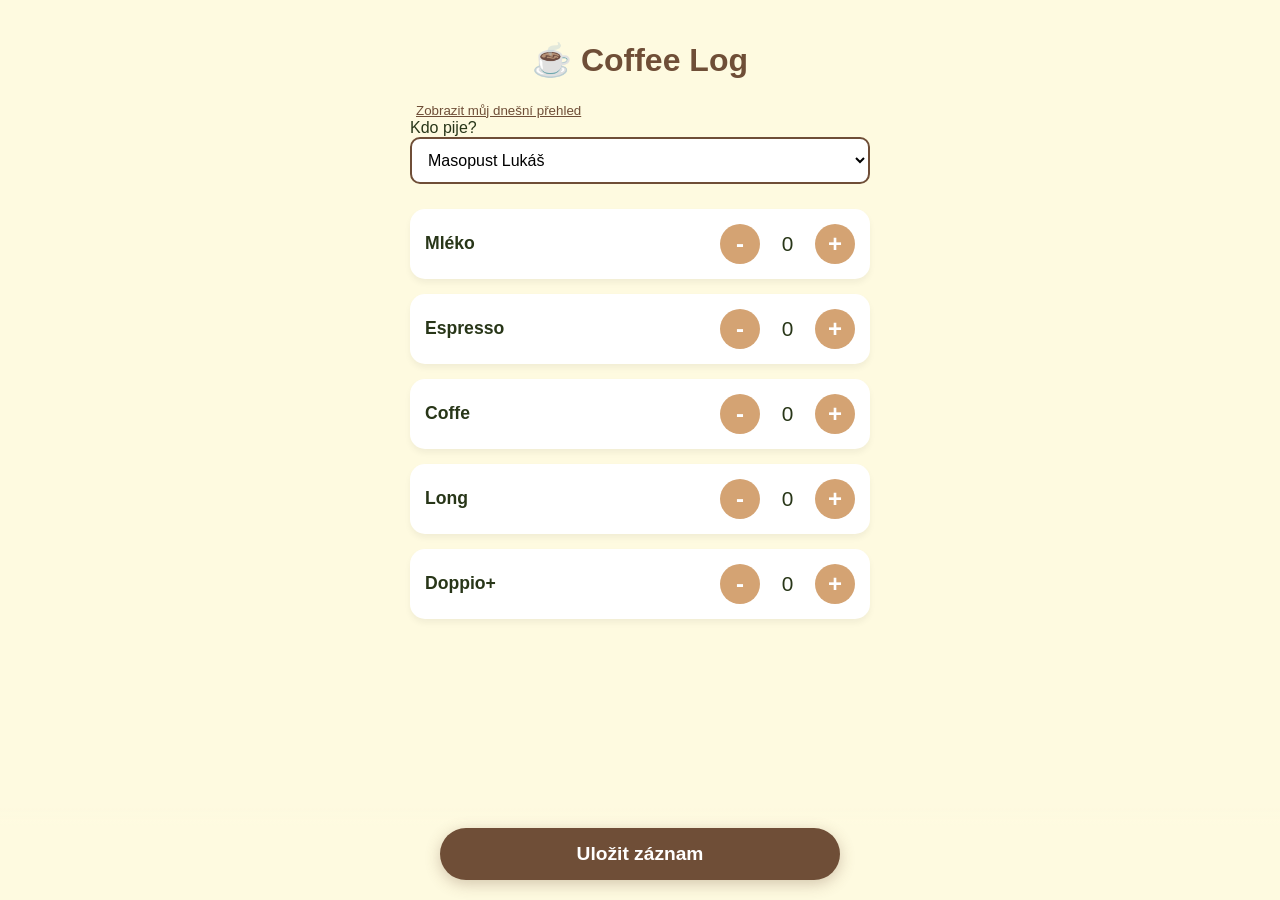
<file: wa-kaficko -offline aplikace/index.html>
<!DOCTYPE html>
<html lang="cs">
<head>
    <meta charset="UTF-8">
    <meta name="viewport" content="width=device-width, initial-scale=1.0">
    <title>Coffee Tracker</title>
    <link rel="stylesheet" href="style.css">
</head>
<body>
    <div class="app-container">
        <header>
           <h1>☕ Coffee Log</h1>
           <button onclick="showDailySummary()" style="background:none; border:none; color:var(--primary); text-decoration:underline; cursor:pointer;">Zobrazit můj dnešní přehled</button>
        </header>

        <section class="user-section">
            <label for="user-select">Kdo pije?</label>
            <select id="user-select">
                <option value="">Načítání uživatelů...</option>
            </select>
        </section>

        <section id="drinks-container" class="drinks-grid">
            </section>

        <footer>
            <button id="save-btn" class="main-btn">Uložit záznam</button>
        </footer>
    </div>

    <div id="toast" class="toast hidden">Uloženo!</div>

    <script src="script.js"></script>

    <div id="custom-modal" class="modal-overlay hidden">
        <div class="modal-content">
            <h2 id="modal-title">Titulek</h2>
            <div id="modal-body">Obsah</div>
            <button class="main-btn close-modal-btn" onclick="closeModal()">Zavřít</button>
        </div>
    </div>
</body>
</html>
</file>
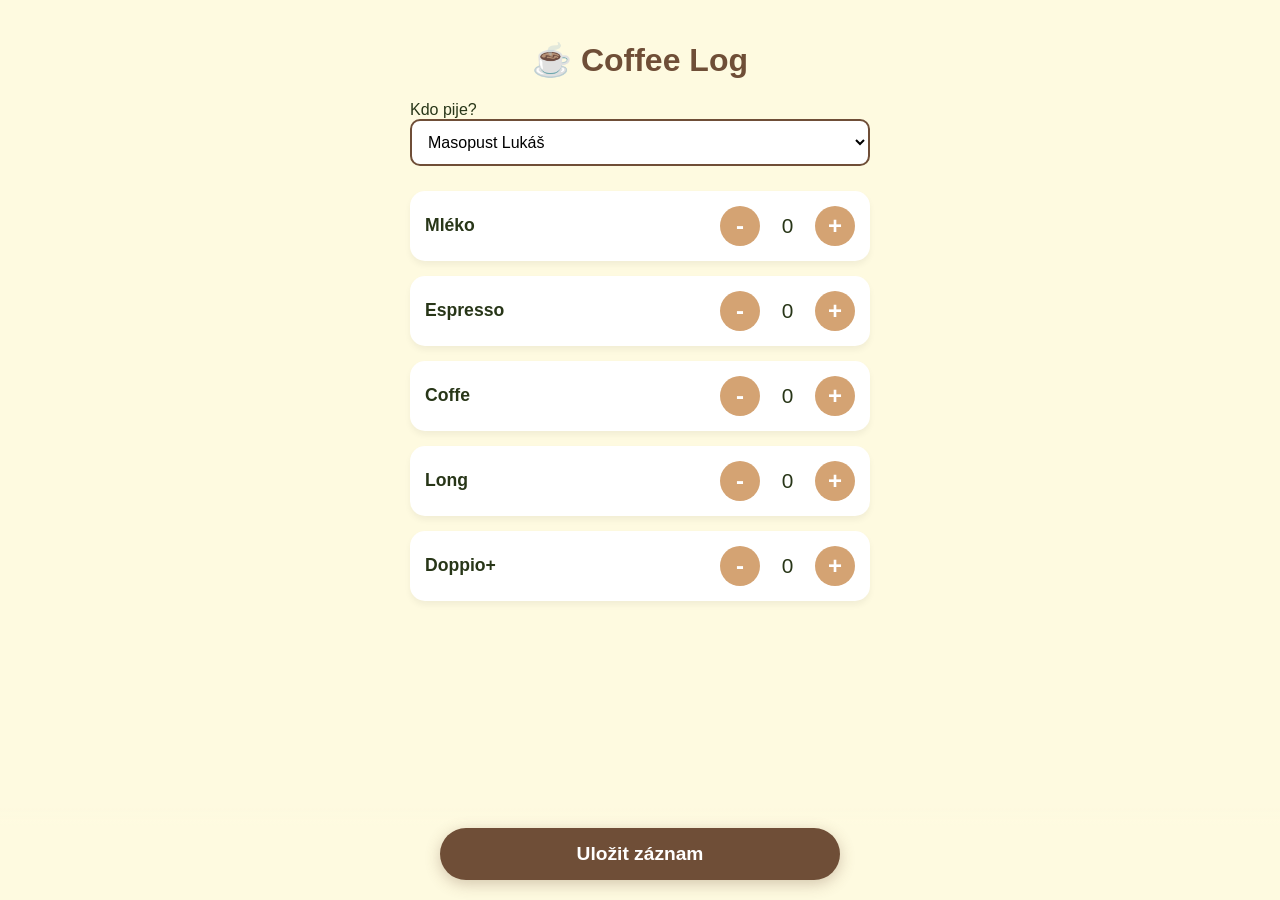
<file: wa-kaficko/index.html>
<!DOCTYPE html>
<html lang="cs">
<head>
    <meta charset="UTF-8">
    <meta name="viewport" content="width=device-width, initial-scale=1.0">
    <title>Coffee Tracker</title>
    <link rel="stylesheet" href="style.css">
</head>
<body>
    <div class="app-container">
        <header>
            <h1>☕ Coffee Log</h1>
        </header>

        <section class="user-section">
            <label for="user-select">Kdo pije?</label>
            <select id="user-select">
                <option value="">Načítání uživatelů...</option>
            </select>
        </section>

        <section id="drinks-container" class="drinks-grid">
            </section>

        <footer>
            <button id="save-btn" class="main-btn">Uložit záznam</button>
        </footer>
    </div>

    <div id="toast" class="toast hidden">Uloženo!</div>

    <script src="script.js"></script>
</body>
</html>
</file>
<file: wa-kaficko -offline aplikace/style.css>
:root {
    --primary: #6f4e37;
    --accent: #d4a373;
    --bg: #fefae0;
    --text: #283618;
    --white: #ffffff;
}

body {
    font-family: -apple-system, BlinkMacSystemFont, "Segoe UI", Roboto, sans-serif;
    background-color: var(--bg);
    color: var(--text);
    margin: 0;
    display: flex;
    justify-content: center;
}

.app-container {
    width: 100%;
    max-width: 500px;
    padding: 20px;
    box-sizing: border-box;
}

header h1 {
    text-align: center;
    color: var(--primary);
}

.user-section {
    margin-bottom: 25px;
}

select {
    width: 100%;
    padding: 12px;
    border-radius: 10px;
    border: 2px solid var(--primary);
    font-size: 1rem;
    background: var(--white);
}

.drinks-grid {
    display: grid;
    gap: 15px;
    margin-bottom: 100px;
}

.drink-card {
    background: var(--white);
    padding: 15px;
    border-radius: 15px;
    display: flex;
    justify-content: space-between;
    align-items: center;
    box-shadow: 0 4px 6px rgba(0,0,0,0.05);
}

.drink-info span {
    font-weight: bold;
    font-size: 1.1rem;
}

.counter {
    display: flex;
    align-items: center;
    gap: 15px;
}

.btn-circle {
    width: 40px;
    height: 40px;
    border-radius: 50%;
    border: none;
    background: var(--accent);
    color: white;
    font-size: 1.5rem;
    font-weight: bold;
    cursor: pointer;
    display: flex;
    align-items: center;
    justify-content: center;
}

.btn-circle:active {
    transform: scale(0.9);
}

.count-val {
    font-size: 1.3rem;
    min-width: 25px;
    text-align: center;
}

footer {
    position: fixed;
    bottom: 0;
    left: 0;
    right: 0;
    padding: 20px;
    background: linear-gradient(transparent, var(--bg) 20%);
    display: flex;
    justify-content: center;
}

.main-btn {
    background: var(--primary);
    color: white;
    border: none;
    padding: 15px 40px;
    border-radius: 30px;
    font-size: 1.2rem;
    font-weight: bold;
    width: 100%;
    max-width: 400px;
    box-shadow: 0 4px 15px rgba(111, 78, 55, 0.3);
}

.toast {
    position: fixed;
    top: 20px;
    background: #283618;
    color: white;
    padding: 10px 20px;
    border-radius: 20px;
    transition: opacity 0.3s;
}

.hidden { opacity: 0; pointer-events: none; }
.modal-overlay {
    position: fixed;
    top: 0; left: 0; right: 0; bottom: 0;
    background: rgba(40, 54, 24, 0.8); 
    display: flex;
    align-items: center;
    justify-content: center;
    z-index: 1000;
    opacity: 1;
    transition: opacity 0.3s ease;
}

.modal-overlay.hidden {
    opacity: 0;
    pointer-events: none;
}

.modal-content {
    background: var(--white);
    padding: 25px;
    border-radius: 20px;
    width: 85%;
    max-width: 400px;
    text-align: center;
    box-shadow: 0 10px 30px rgba(0,0,0,0.3);
    transform: translateY(0);
    transition: transform 0.3s ease;
}

.modal-overlay.hidden .modal-content {
    transform: translateY(30px);
}

.modal-content h2 {
    color: var(--primary);
    margin-top: 0;
    font-size: 1.5rem;
}

#modal-body {
    margin: 20px 0;
    font-size: 1.1rem;
    color: var(--text);
}

.summary-list {
    list-style: none;
    padding: 0;
    margin: 0;
    text-align: left;
}

.summary-list li {
    display: flex;
    justify-content: space-between;
    padding: 12px 5px;
    border-bottom: 1px solid #eaeaea;
    font-size: 1.2rem;
}

.summary-list li:last-child {
    border-bottom: none;
}

.summary-list li span {
    font-weight: bold;
    color: var(--primary);
}

.close-modal-btn {
    padding: 12px 30px;
    font-size: 1.1rem;
    width: auto;
    margin-top: 10px;
}
</file>
<file: wa-kaficko/style.css>
:root {
    --primary: #6f4e37;
    --accent: #d4a373;
    --bg: #fefae0;
    --text: #283618;
    --white: #ffffff;
}

body {
    font-family: -apple-system, BlinkMacSystemFont, "Segoe UI", Roboto, sans-serif;
    background-color: var(--bg);
    color: var(--text);
    margin: 0;
    display: flex;
    justify-content: center;
}

.app-container {
    width: 100%;
    max-width: 500px;
    padding: 20px;
    box-sizing: border-box;
}

header h1 {
    text-align: center;
    color: var(--primary);
}

.user-section {
    margin-bottom: 25px;
}

select {
    width: 100%;
    padding: 12px;
    border-radius: 10px;
    border: 2px solid var(--primary);
    font-size: 1rem;
    background: var(--white);
}

.drinks-grid {
    display: grid;
    gap: 15px;
    margin-bottom: 100px;
}

.drink-card {
    background: var(--white);
    padding: 15px;
    border-radius: 15px;
    display: flex;
    justify-content: space-between;
    align-items: center;
    box-shadow: 0 4px 6px rgba(0,0,0,0.05);
}

.drink-info span {
    font-weight: bold;
    font-size: 1.1rem;
}

.counter {
    display: flex;
    align-items: center;
    gap: 15px;
}

.btn-circle {
    width: 40px;
    height: 40px;
    border-radius: 50%;
    border: none;
    background: var(--accent);
    color: white;
    font-size: 1.5rem;
    font-weight: bold;
    cursor: pointer;
    display: flex;
    align-items: center;
    justify-content: center;
}

.btn-circle:active {
    transform: scale(0.9);
}

.count-val {
    font-size: 1.3rem;
    min-width: 25px;
    text-align: center;
}

footer {
    position: fixed;
    bottom: 0;
    left: 0;
    right: 0;
    padding: 20px;
    background: linear-gradient(transparent, var(--bg) 20%);
    display: flex;
    justify-content: center;
}

.main-btn {
    background: var(--primary);
    color: white;
    border: none;
    padding: 15px 40px;
    border-radius: 30px;
    font-size: 1.2rem;
    font-weight: bold;
    width: 100%;
    max-width: 400px;
    box-shadow: 0 4px 15px rgba(111, 78, 55, 0.3);
}

/* Toast notifikace */
.toast {
    position: fixed;
    top: 20px;
    background: #283618;
    color: white;
    padding: 10px 20px;
    border-radius: 20px;
    transition: opacity 0.3s;
}

.hidden { opacity: 0; pointer-events: none; }
</file>
